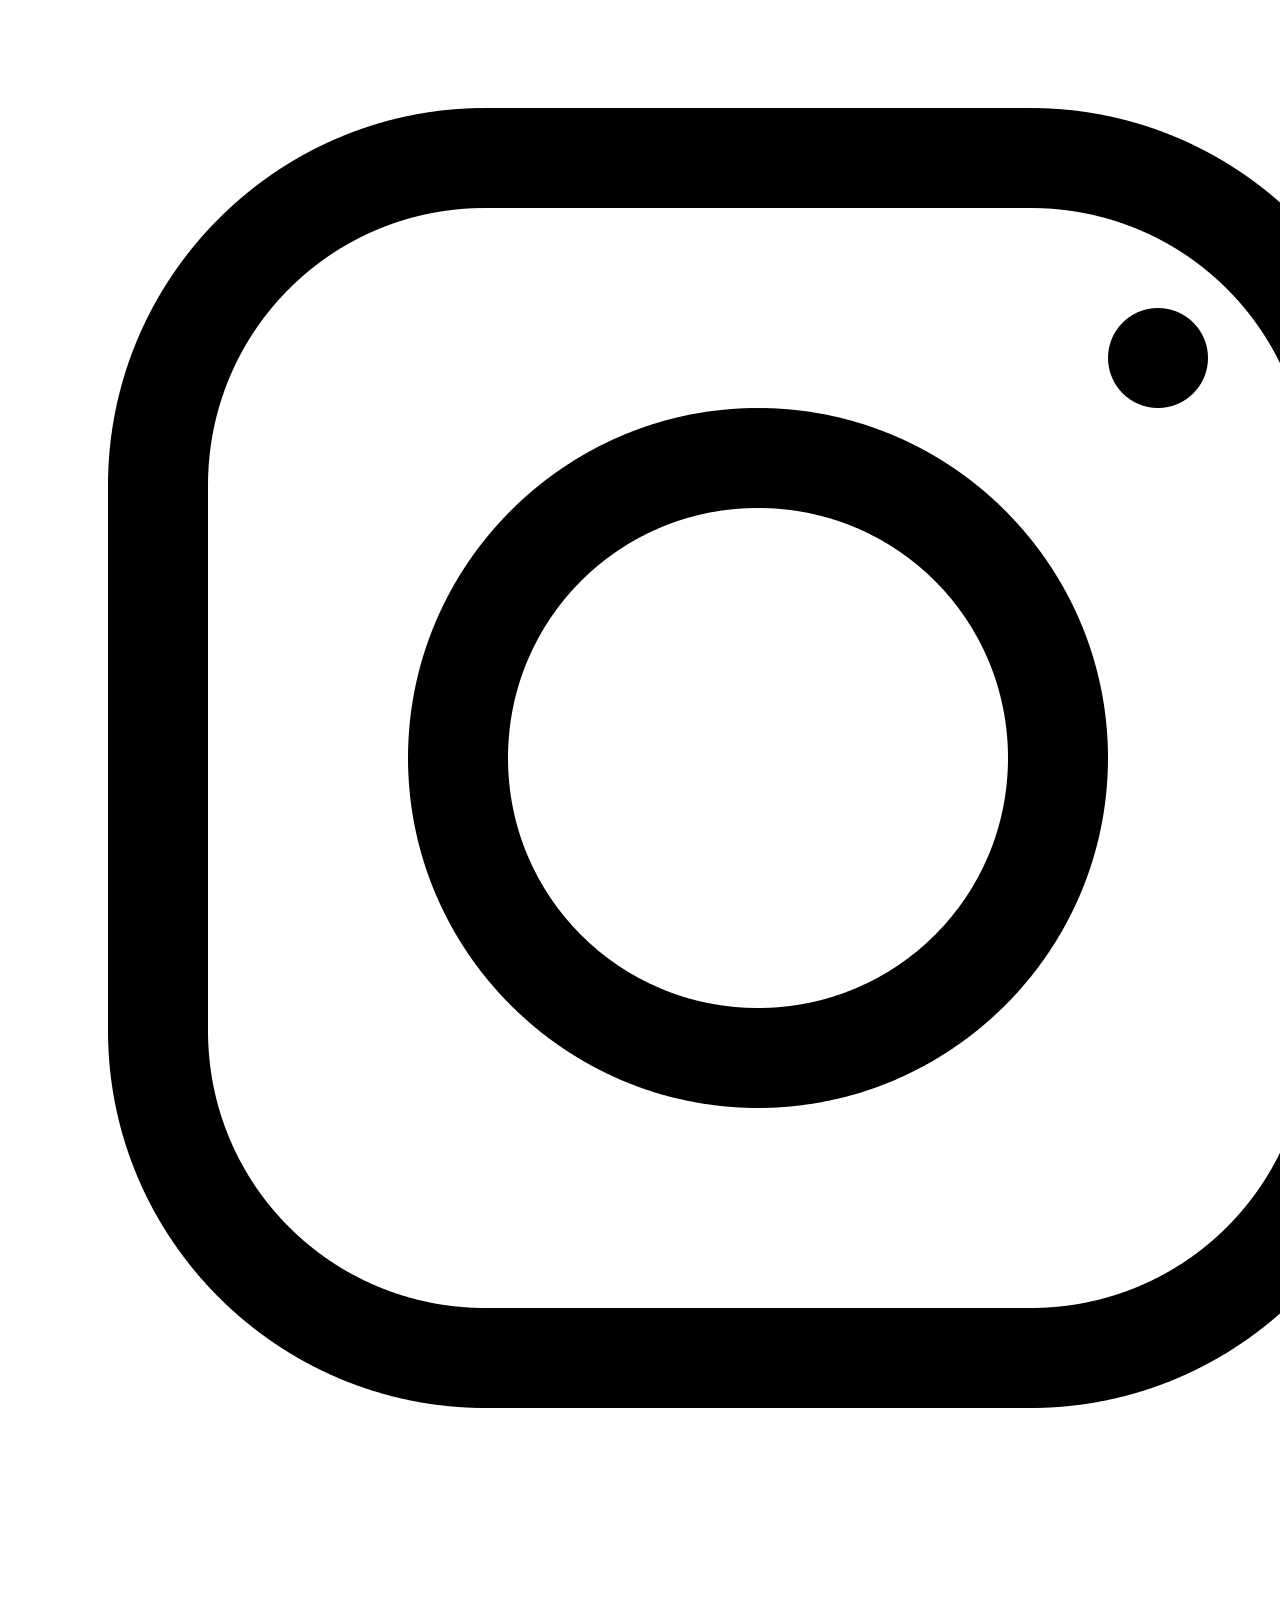
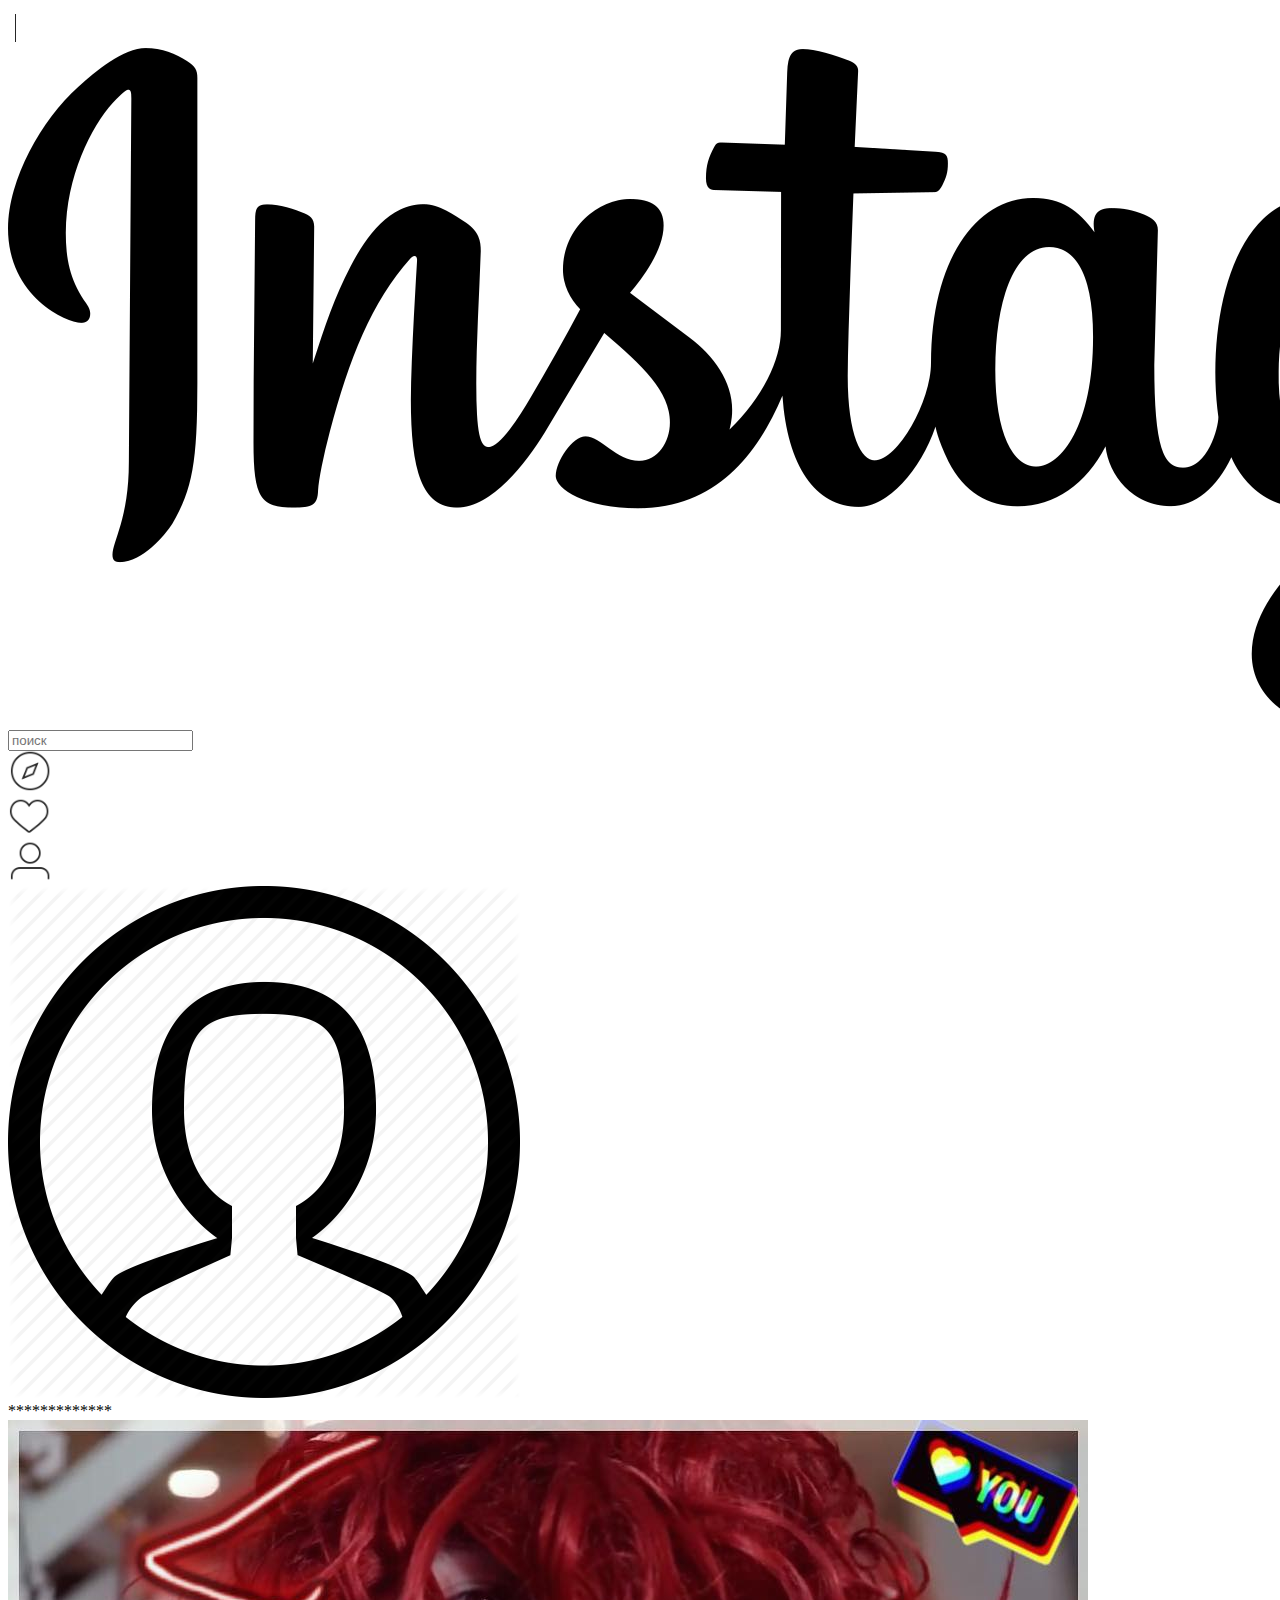
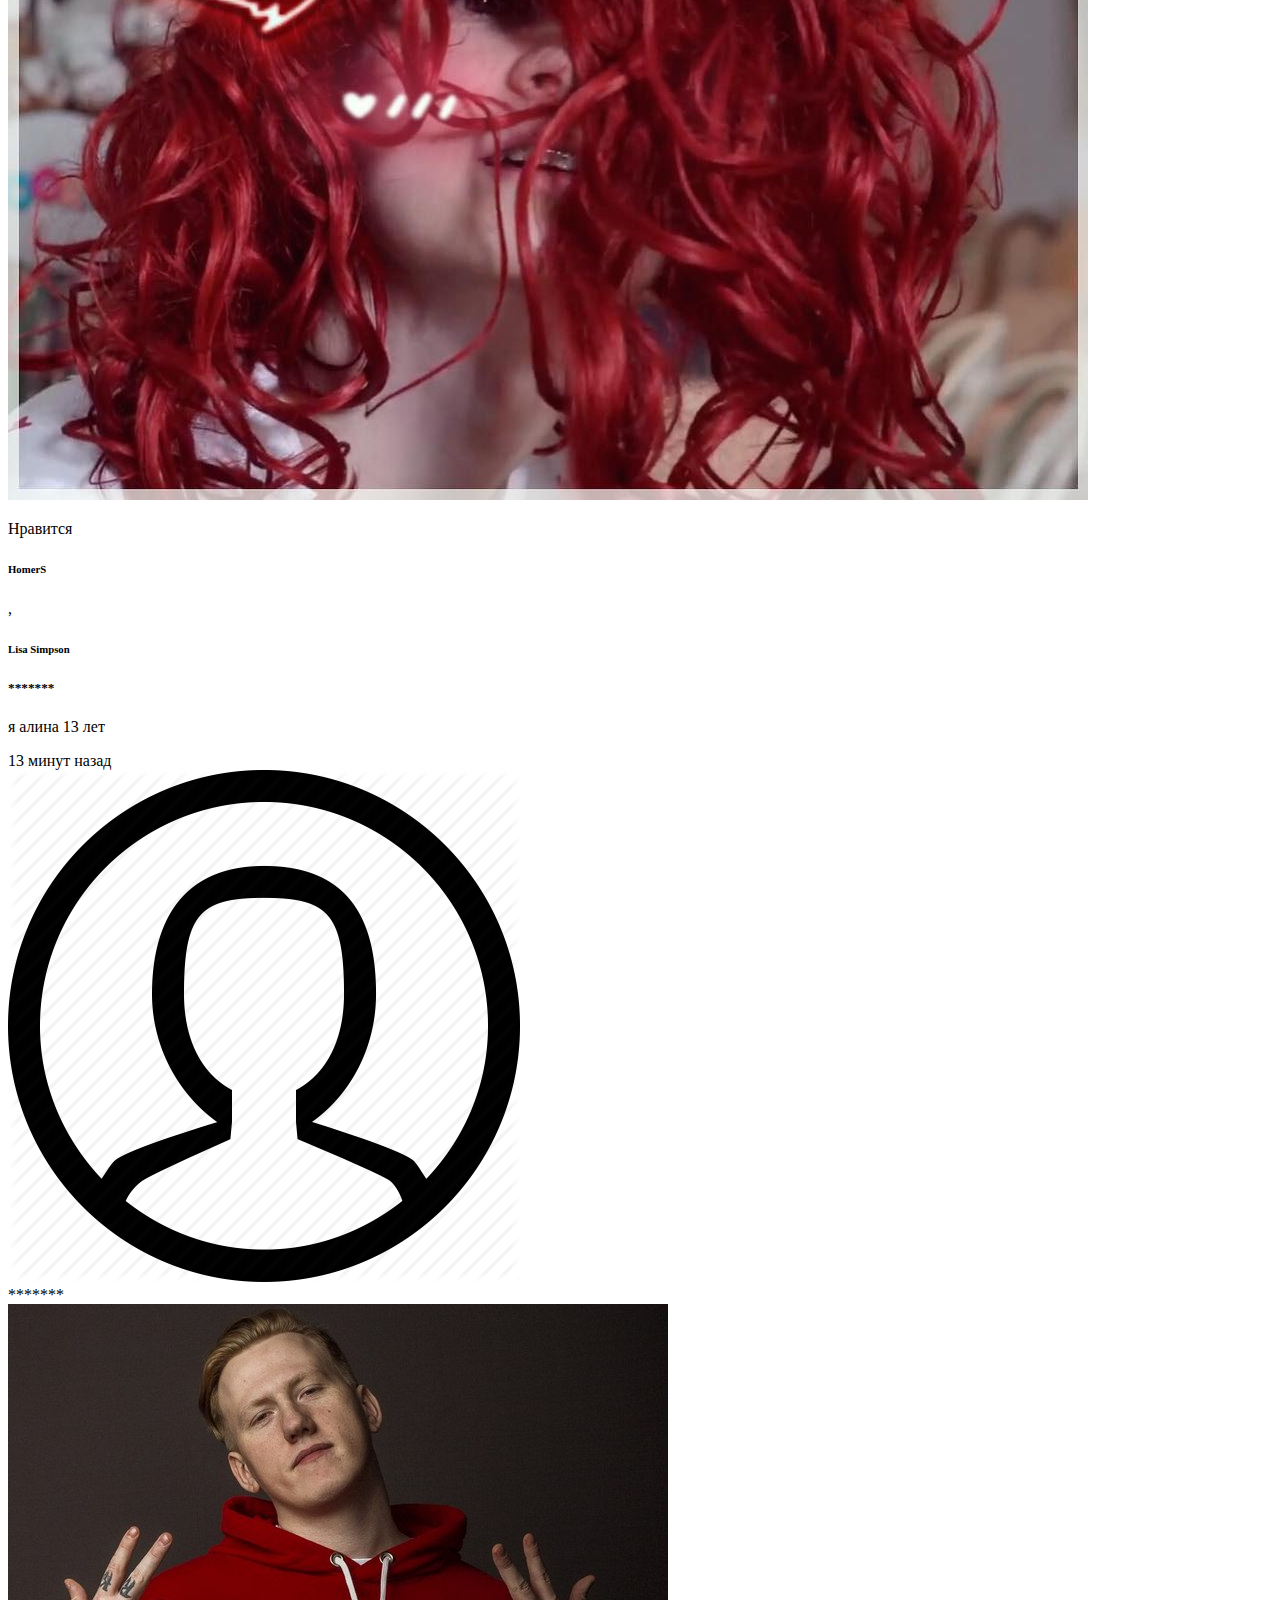
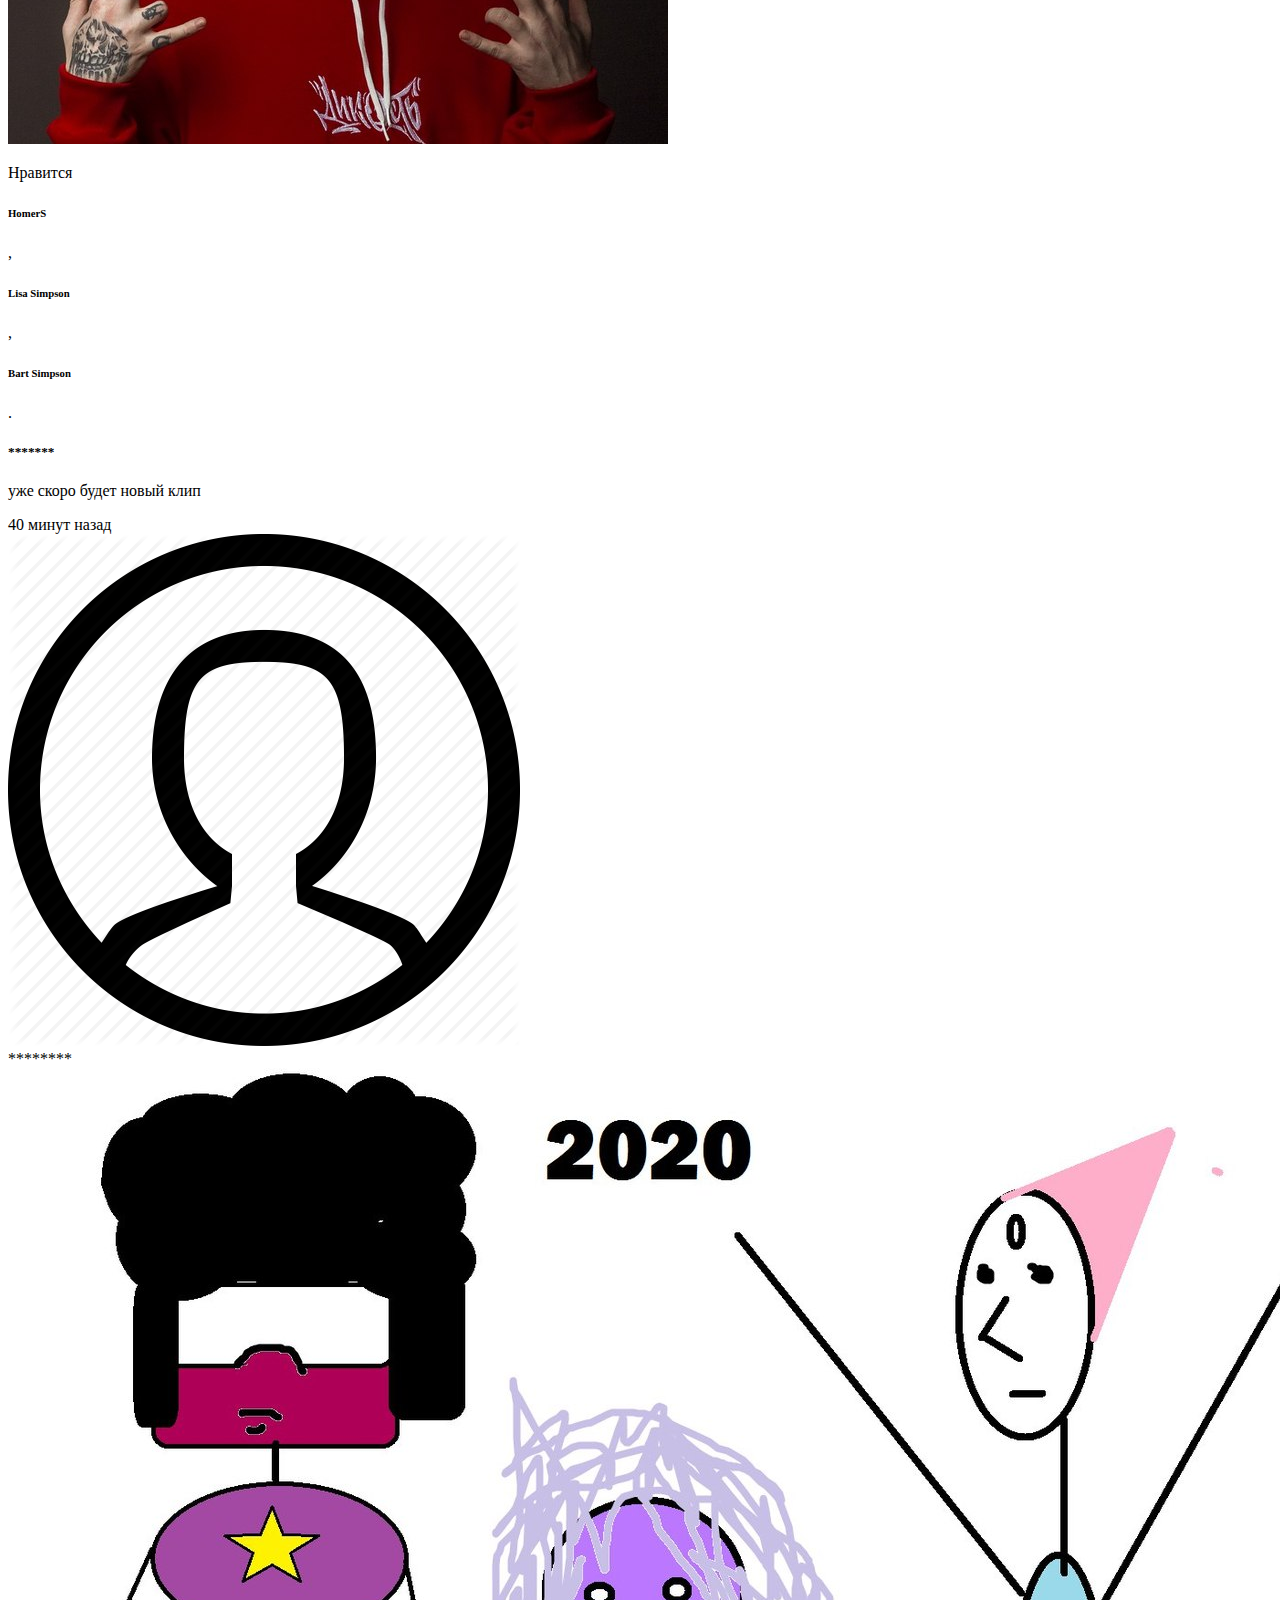
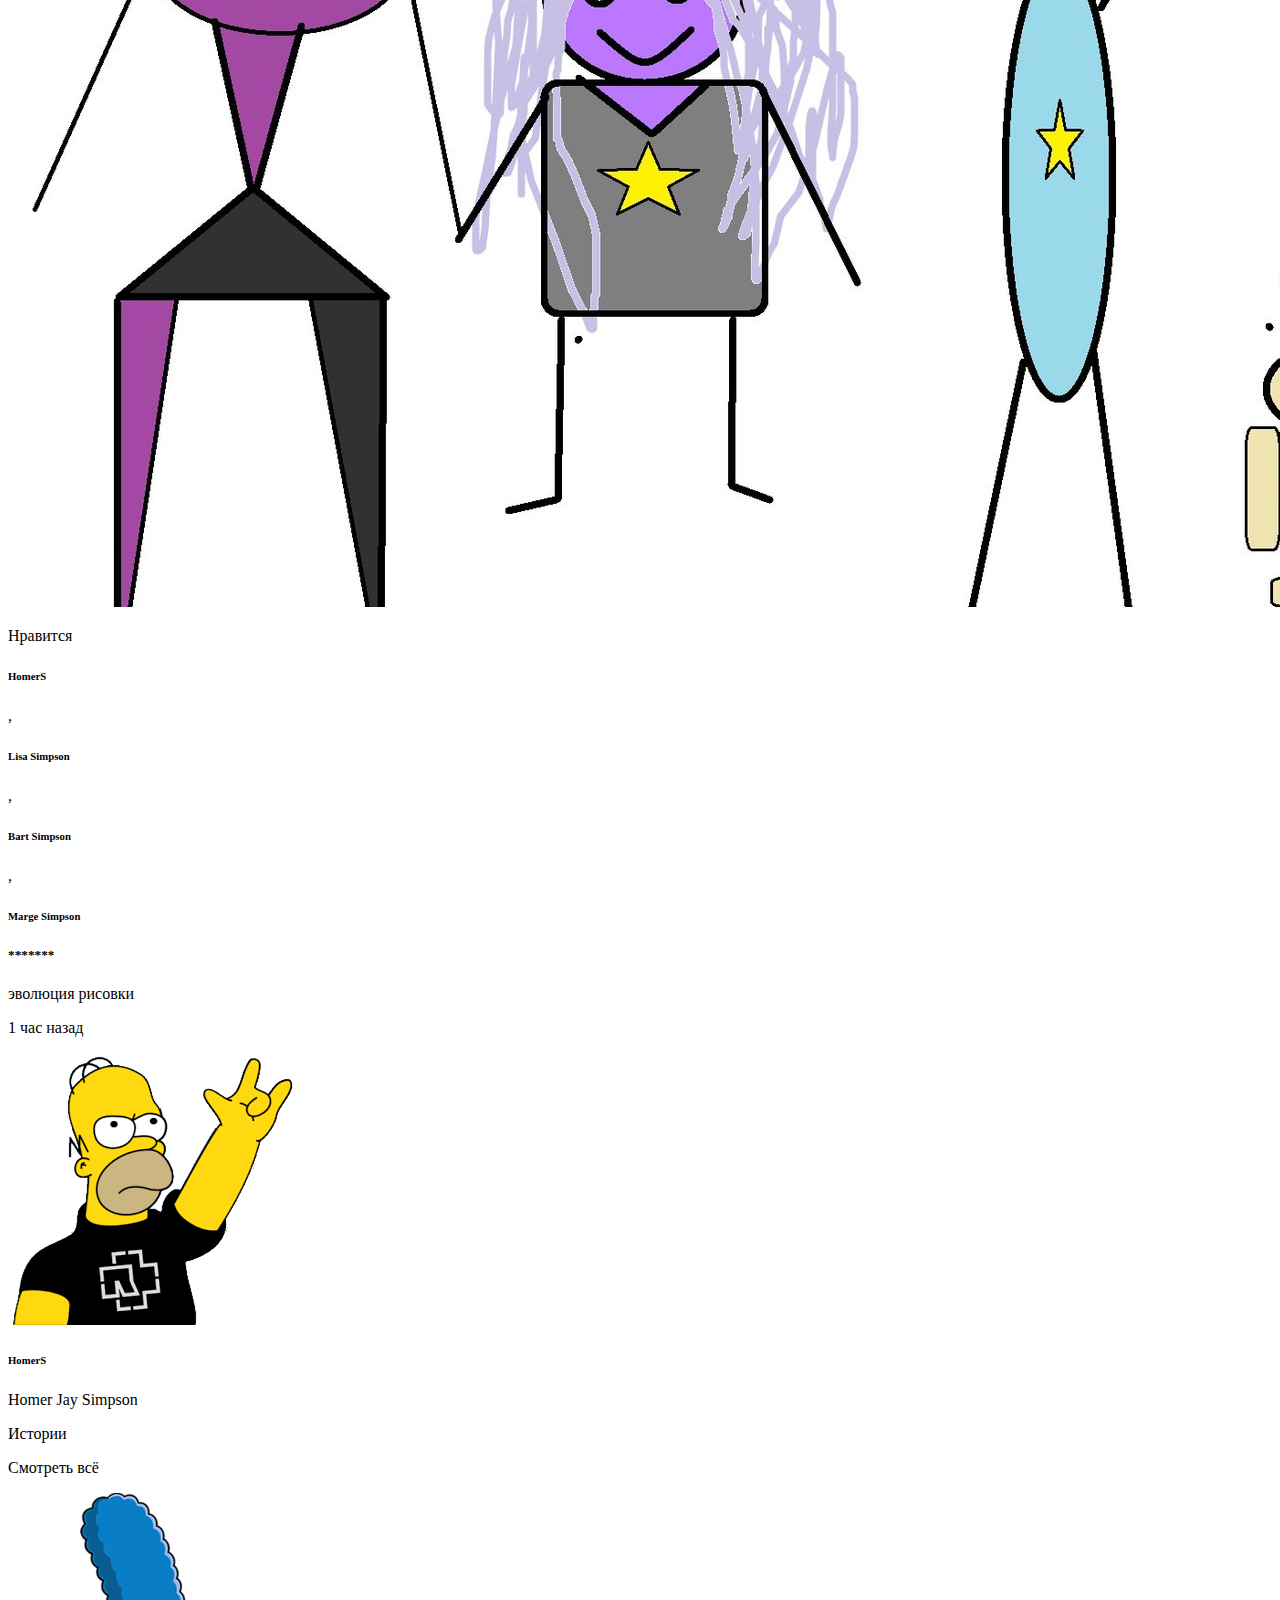
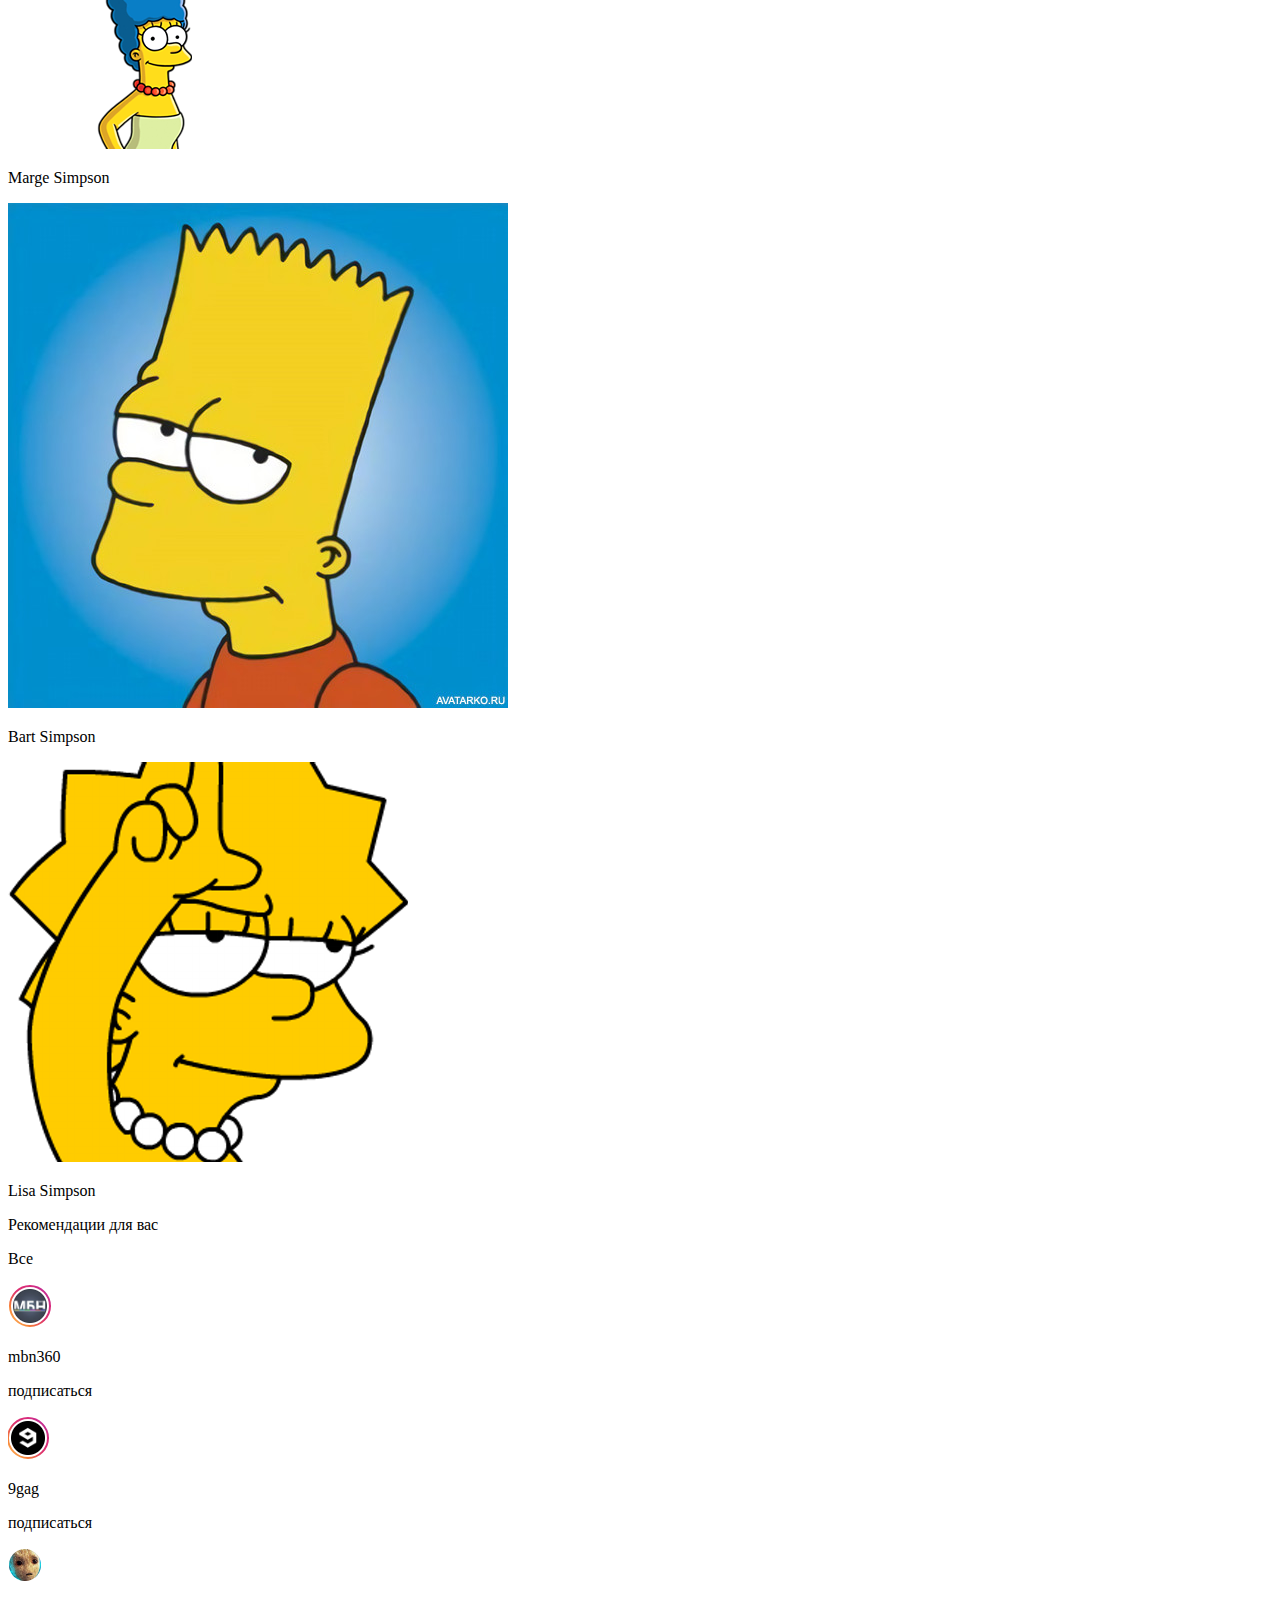
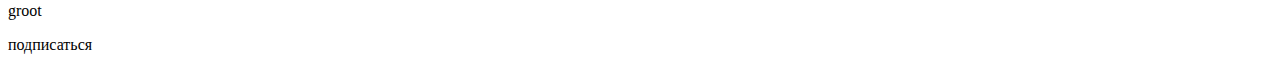
<file: index.html>
<!DOCTYPE html>
<html>
<head>
	<title></title>
	<link rel="stylesheet" href="https://stackpath.bootstrapcdn.com/bootstrap/4.1.3/css/bootstrap.min.css" integrity="sha384-MCw98/SFnGE8fJT3GXwEOngsV7Zt27NXFoaoApmYm81iuXoPkFOJwJ8ERdknLPMO" crossorigin="anonymous">
	<link rel="stylesheet" type="text/css" href="style.css">
</head>
<body class="bg-light">
	<div class="col-12 pl-0 pr-0 pt-3 pb-3 border-bottom bg-white sticky-top">
		<div class="col-8 mx-auto  row pl-0 pr-0">
			<div class="col-4">
				<div class="row">
					<div class="col-1 pl-0 pr-0">
						<img src="logo.png" class="w-100">
					</div>
					<div class="col-1r pl-0 pr-0">
						<img src="line.png" class="w-50 ml-2">
					</div>
					<div class="col-4  pl-0 pr-0">
						<img src="logo2.png" class="w-100">
					</div>
				</div>
			</div>
			<div class="col-4 text-center">
				<input type="" name="" class="w-75 rounded border text-center" placeholder="поиск">
			</div>
			<div class="col-4">
				<div class="row">
					<div class="col-6 "></div>
					<div class="col-2 pl-0 pr-0">
						<img src="1.png" class="w-50 ml-2">
					</div>
					<div class="col-2 pl-0 pr-0">
						<img src="2.png" class="w-50 ml-2">
					</div>
					<div class="col-2 pl-0 pr-0">
						<a href="profile.html">
							<img src="3.png" class="w-50 ml-2">
						</a>
					</div>
				</div>
			</div>
		</div>
	</div>
	<div class="col-8 mx-auto row pl-0 pr-0 mt-5">
		<!--посты-->
		<div class="col-8 ">
			<!--первый пост-->
			<div class="col-12  pl-0 pr-0 bg-white rounded border">
				<div class="row mb-3">
					<div class="col-1">
						<img src="icon.png" class="ml-1 w-100">
					</div>
					<div class="col-10">
						*************
					</div>
				</div>
				<div class="row ">
					<div class="col-12  ">
						<img src="alina.jpg" class="w-100">
					</div>
				</div>
				<div class="col-12   ">
					<div class="row">
						<p>Нравится</p> <h6 class="ml-2 mt-1">HomerS</h6>, <h6 class="ml-2 mt-1">Lisa Simpson</h6>
					</div>
				</div>
				<div class="col-12   ">
					<div class="row">
						<h5>*******</h5>
						<p class="ml-2">я алина 13 лет</p>
					</div>
				</div>
				<div class="col-12 ">13 минут назад</div>
			</div>
			<!--второй пост-->
			<div class="col-12  mt-3  mt-0 rounded border bg-white">
				<div class="row pl-0 pr-0">
					<div class="col-1">
						<img src="icon.png" class="ml-1 w-100">
					</div>
					<div class="col-11">*******</div>
				</div>
				<div class="row pl-0 pr-0">
					<div class="col-12">
						<img src="dk.jpg" class="w-100">
					</div>
				</div>
				<div class="col-12">
					<div class="row">
						<p>Нравится</p> <h6 class="ml-2 mt-1">HomerS</h6>, <h6 class="ml-2 mt-1">Lisa Simpson</h6>, <h6 class="ml-2 mt-1">Bart Simpson</h6>.
					</div>
				</div>
				<div class="col-12">
					<h5>*******</h5>
					<p class="ml-2">уже скоро будет новый клип</p>
				</div>
				<div class="col-12 ">40 минут назад</div>
			</div>
			<!--третий пост-->
			<div class="col-12  mt-3 bg-white rounded border">
				<div class="row pl-0 pr-0">
					<div class="col-1 ">
						<img src="icon.png" class="ml-1 w-100">
					</div>
					<div class="col-11">********</div>
				</div>
				<div class="row pl-0 pr-0">
					<div class="col-12">
						<img src="11.jpg" class="w-100">
					</div>
				</div>
				<div class="col-12">
					<div class="row">
						<p>Нравится</p> <h6 class="ml-2 mt-1">HomerS</h6>, <h6 class="ml-2 mt-1">Lisa Simpson</h6>, <h6 class="ml-2 mt-1">Bart Simpson</h6>,<h6 class="ml-2 mt-1">Marge Simpson</h6>
					</div>
				</div>
				<div class="col-12">
					<h5>*******</h5>
					<p class="ml-2">эволюция рисовки</p>
				</div>
				<div class="col-12">1 час назад</div>
			</div>
		</div>
		<!--правая колонка-->
		<div class="col-4 ">
			<div class="col-12">
				<div class="row">
					<div class="col-3">
						<img src="gomer.png" class="ml-1 w-100">
					</div>
					<div class="col-9">
						<h6 class="mt-0 mb-0">HomerS</h6>
						<p class="mt-0 mb-0">Homer Jay Simpson</p>
					</div>
				</div>
			</div>
			<div class="bg-white mt-3 col-12 pt-3 pb-3 rounded border">
				<div class="row">
					<div class="col-6">
						<p class="text-secondary">Истории</p>
					</div>
					<div class="col-6">
						<p>Смотреть всё</p>
					</div>
				</div>
				<div class="row">
					<div class="col-3">
						<img src="marge.png" class="ml-1 mt-1 w-100 rounded-circle">
					</div>
					<div class="col-9">
						<p>Marge Simpson</p>
					</div>
				</div>
				<div class="row">
					<div class="col-3 mt-2">
						<img src="bart.jpg" class="ml-1 mt-1 w-100 rounded-circle">
					</div>
					<div class="col-9">
						<p>Bart Simpson</p>
					</div>
				</div>
				<div class="row">
					<div class="col-3 mt-2">
						<img src="lisa.png" class="ml-1 mt-1 w-100 rounded-circle">
					</div>
					<div class="col-9">
						<p>Lisa Simpson</p>
					</div>
				</div>
			</div>
			<div class="bg-white mt-3 col-12 pt-3 pb-3 rounded border">
				<div class="row">
					<div class="col-9 pl-0 pr-0">
						<p class="text-secondary">Рекомендации для вас</p>
					</div>
					<div class="col-3">
						<p>Все</p>
					</div>
				</div>
				<div class="row">
					<div class="col-2 pr-0 pl-0">
						<img src="mbn.png" class="rounded-circle w-75 ml-1">
					</div>
					<div class="col-10">
						<p class="mt-0 mb-0">mbn360</p>
						<p class="text-info mt-0 mb-0">подписаться</p>
					</div>
				</div>
				<div class="row">
					<div class="col-2 pr-0 pl-0">
						<img src="9gag.png" class="rounded-circle w-75 ml-1">
					</div>
					<div class="col-10 ">
						<p class="mt-0 mb-0">9gag</p>
						<p class="text-info mt-0 mb-0">подписаться</p>
					</div>
				</div>
				<div class="row">
					<div class="col-2 pr-0 pl-0">
						<img src="groot.png" class="rounded-circle w-75 ml-1">
					</div>
					<div class="col-10">
						<p class="mt-0 mb-0">groot</p>
						<p class="text-info mt-0 mb-0">подписаться</p>
					</div>
				</div>
				</div>
			</div>
		</div>
	</div>
<script src="https://code.jquery.com/jquery-3.3.1.slim.min.js" integrity="sha384-q8i/X+965DzO0rT7abK41JStQIAqVgRVzpbzo5smXKp4YfRvH+8abtTE1Pi6jizo" crossorigin="anonymous"></script>
<script src="https://cdnjs.cloudflare.com/ajax/libs/popper.js/1.14.3/umd/popper.min.js" integrity="sha384-ZMP7rVo3mIykV+2+9J3UJ46jBk0WLaUAdn689aCwoqbBJiSnjAK/l8WvCWPIPm49" crossorigin="anonymous"></script>
<script src="https://stackpath.bootstrapcdn.com/bootstrap/4.1.3/js/bootstrap.min.js" integrity="sha384-ChfqqxuZUCnJSK3+MXmPNIyE6ZbWh2IMqE241rYiqJxyMiZ6OW/JmZQ5stwEULTy" crossorigin="anonymous"></script>
</body>
</html>
</file>
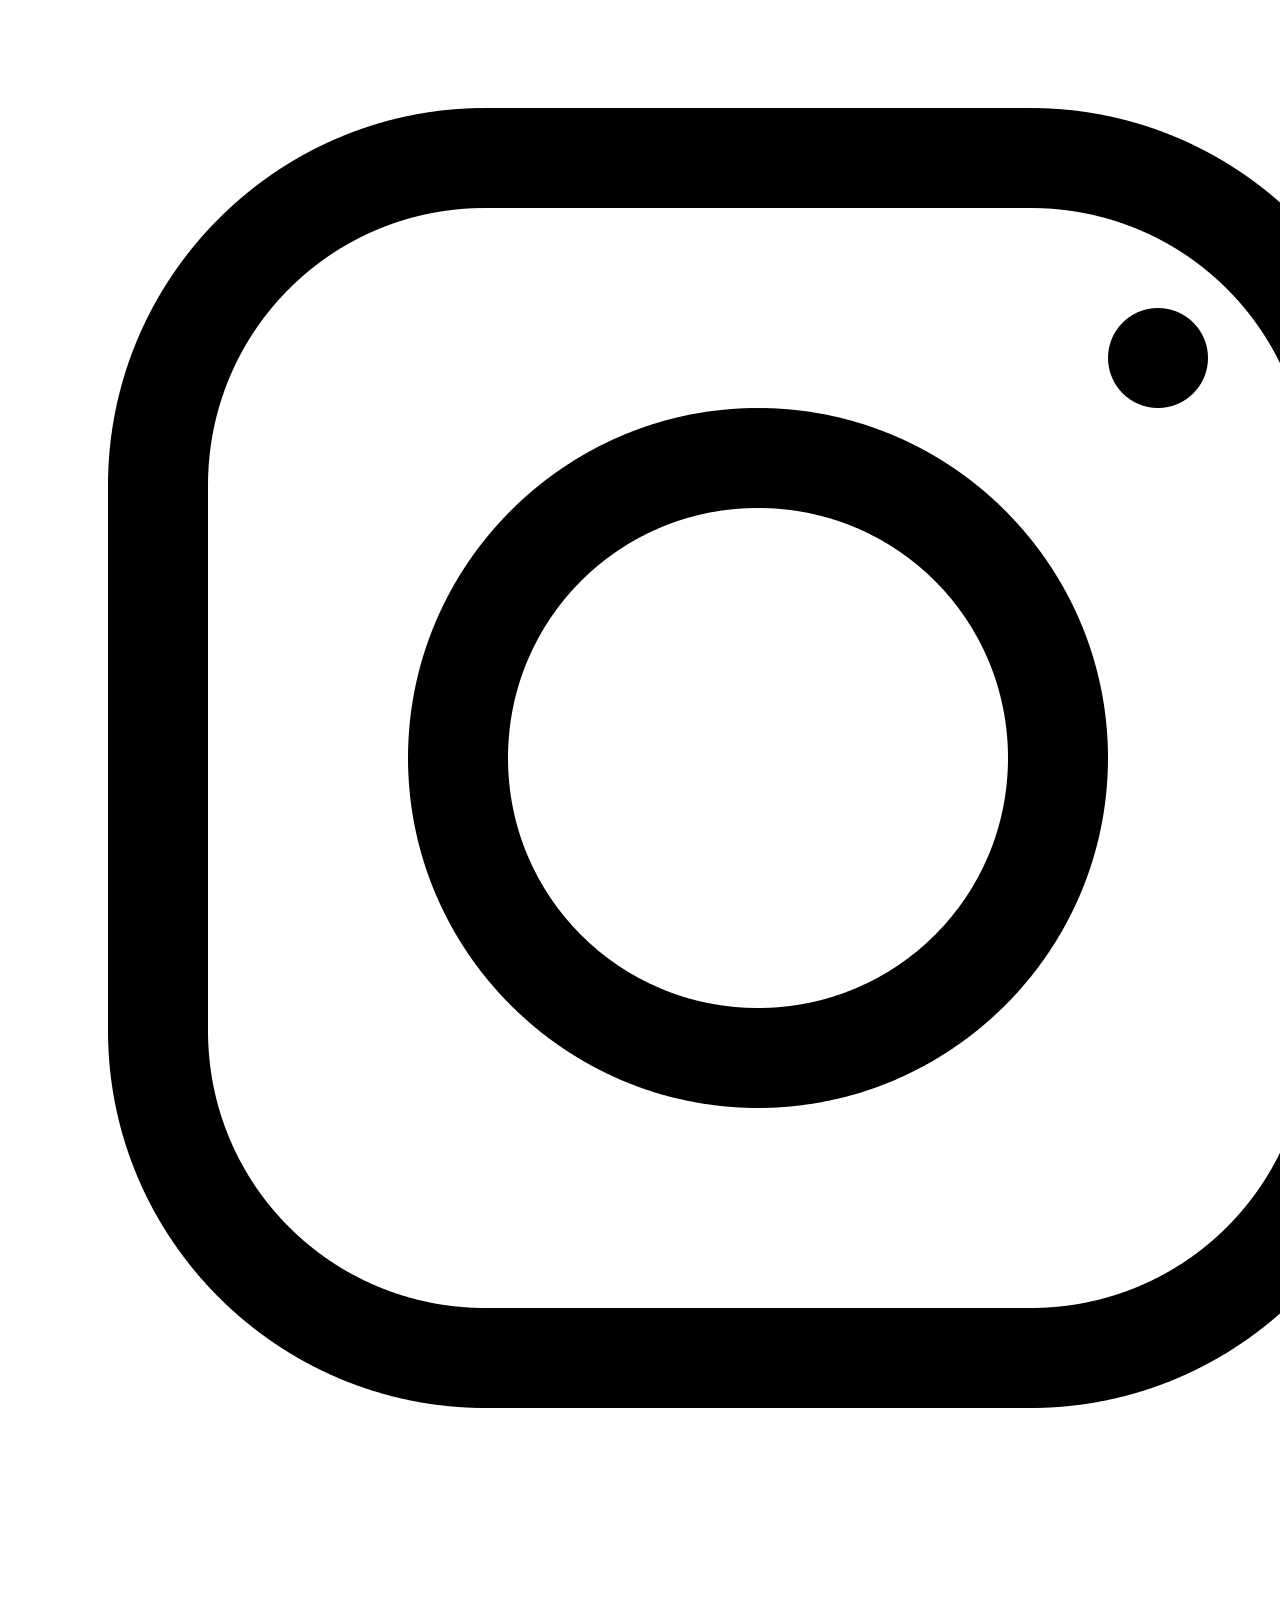
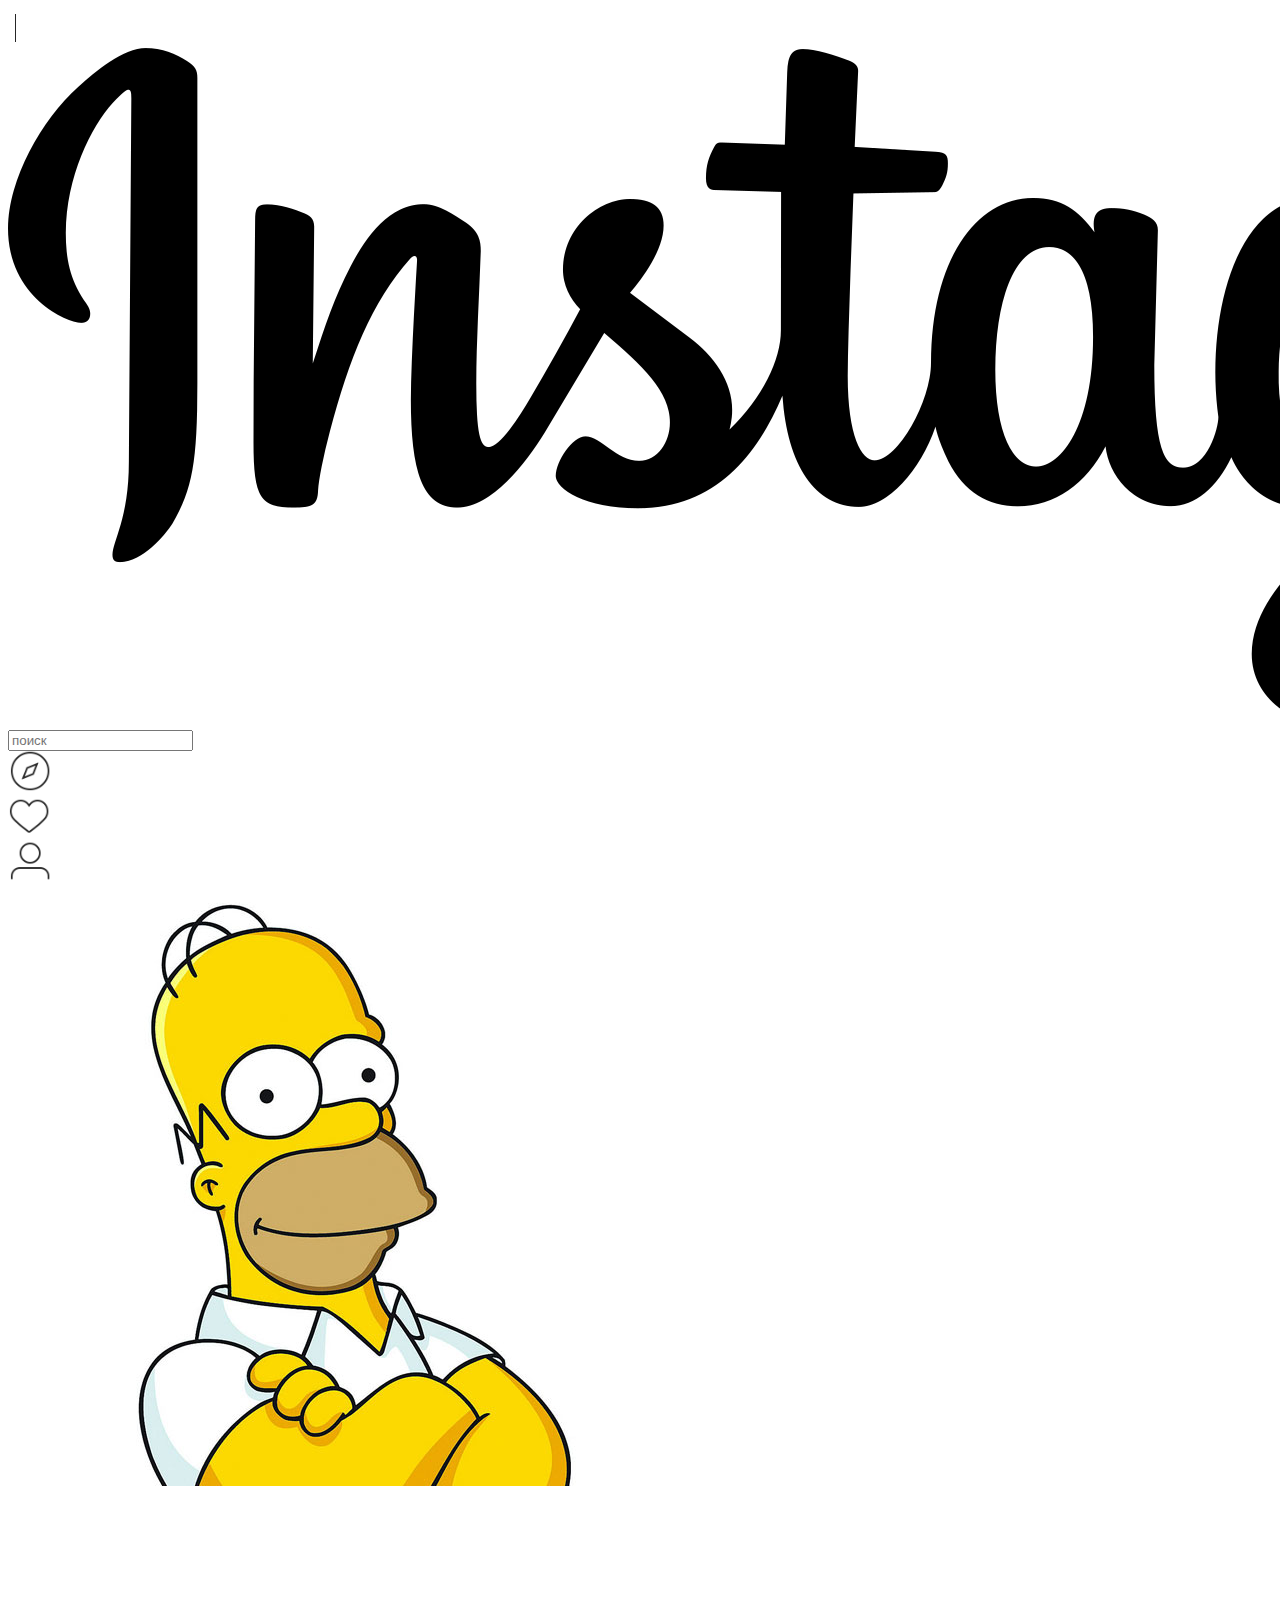
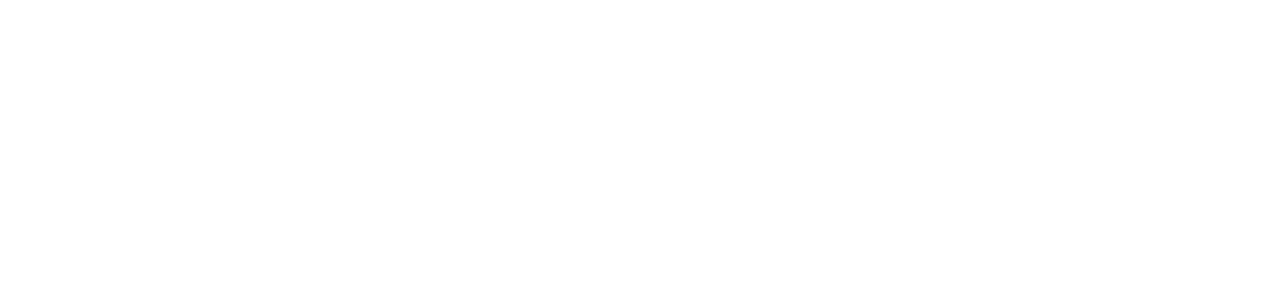
<file: profile.html>
<!DOCTYPE html>
<html>
<head>
	<title></title>
	<link rel="stylesheet" href="https://stackpath.bootstrapcdn.com/bootstrap/4.1.3/css/bootstrap.min.css" integrity="sha384-MCw98/SFnGE8fJT3GXwEOngsV7Zt27NXFoaoApmYm81iuXoPkFOJwJ8ERdknLPMO" crossorigin="anonymous">
	<link rel="stylesheet" type="text/css" href="style.css">
</head>
<body class="bg-light">
	<div class="col-12 pl-0 pr-0 pt-3 pb-3 border-bottom bg-white sticky-top">
		<div class="col-8 mx-auto  row pl-0 pr-0">
			<div class="col-4">
				<div class="row">
					<div class="col-1 pl-0 pr-0">
						<img src="logo.png" class="w-100">
					</div>
					<div class="col-1r pl-0 pr-0">
						<img src="line.png" class="w-50 ml-2">
					</div>
					<div class="col-4  pl-0 pr-0">
						<img src="logo2.png" class="w-100">
					</div>
				</div>
			</div>
			<div class="col-4 text-center">
				<input type="" name="" class="w-75 rounded border text-center" placeholder="поиск">
			</div>
			<div class="col-4">
				<div class="row">
					<div class="col-6 "></div>
					<div class="col-2 pl-0 pr-0">
						<img src="1.png" class="w-50 ml-2">
					</div>
					<div class="col-2 pl-0 pr-0">
						<img src="2.png" class="w-50 ml-2">
					</div>
					<div class="col-2 pl-0 pr-0">
						<a href="profile.html">
							<img src="3.png" class="w-50 ml-2">
						</a>
					</div>
				</div>
			</div>
		</div>
	</div>
	<!--тело сайта-->
	<div class="col-8 mx-auto row pl-0 pr-0 bg-success d5">
		<!--информация профиля-->
		<div class="col-12 bg-danger d2">
			<div class="row">
				<div class="bg-primary col-3 d4 border">
					<img src="homer.jpg" class="rounded-circle w-75">
				</div>
				<div class="bg-primary col-9 d4 border"></div>
			</div>
		</div>
	</div>
<script src="https://code.jquery.com/jquery-3.3.1.slim.min.js" integrity="sha384-q8i/X+965DzO0rT7abK41JStQIAqVgRVzpbzo5smXKp4YfRvH+8abtTE1Pi6jizo" crossorigin="anonymous"></script>
<script src="https://cdnjs.cloudflare.com/ajax/libs/popper.js/1.14.3/umd/popper.min.js" integrity="sha384-ZMP7rVo3mIykV+2+9J3UJ46jBk0WLaUAdn689aCwoqbBJiSnjAK/l8WvCWPIPm49" crossorigin="anonymous"></script>
<script src="https://stackpath.bootstrapcdn.com/bootstrap/4.1.3/js/bootstrap.min.js" integrity="sha384-ChfqqxuZUCnJSK3+MXmPNIyE6ZbWh2IMqE241rYiqJxyMiZ6OW/JmZQ5stwEULTy" crossorigin="anonymous"></script>
</body>
</html>
</file>
<file: style.css>
.d1 {
	height: 100px;
}
.d2 {
	height: 250px;
}
.d3 {
	height: 500px;
}
.d4 {
	height: 155px;
}
.d5 {
	height: 1000px;
}
</file>
